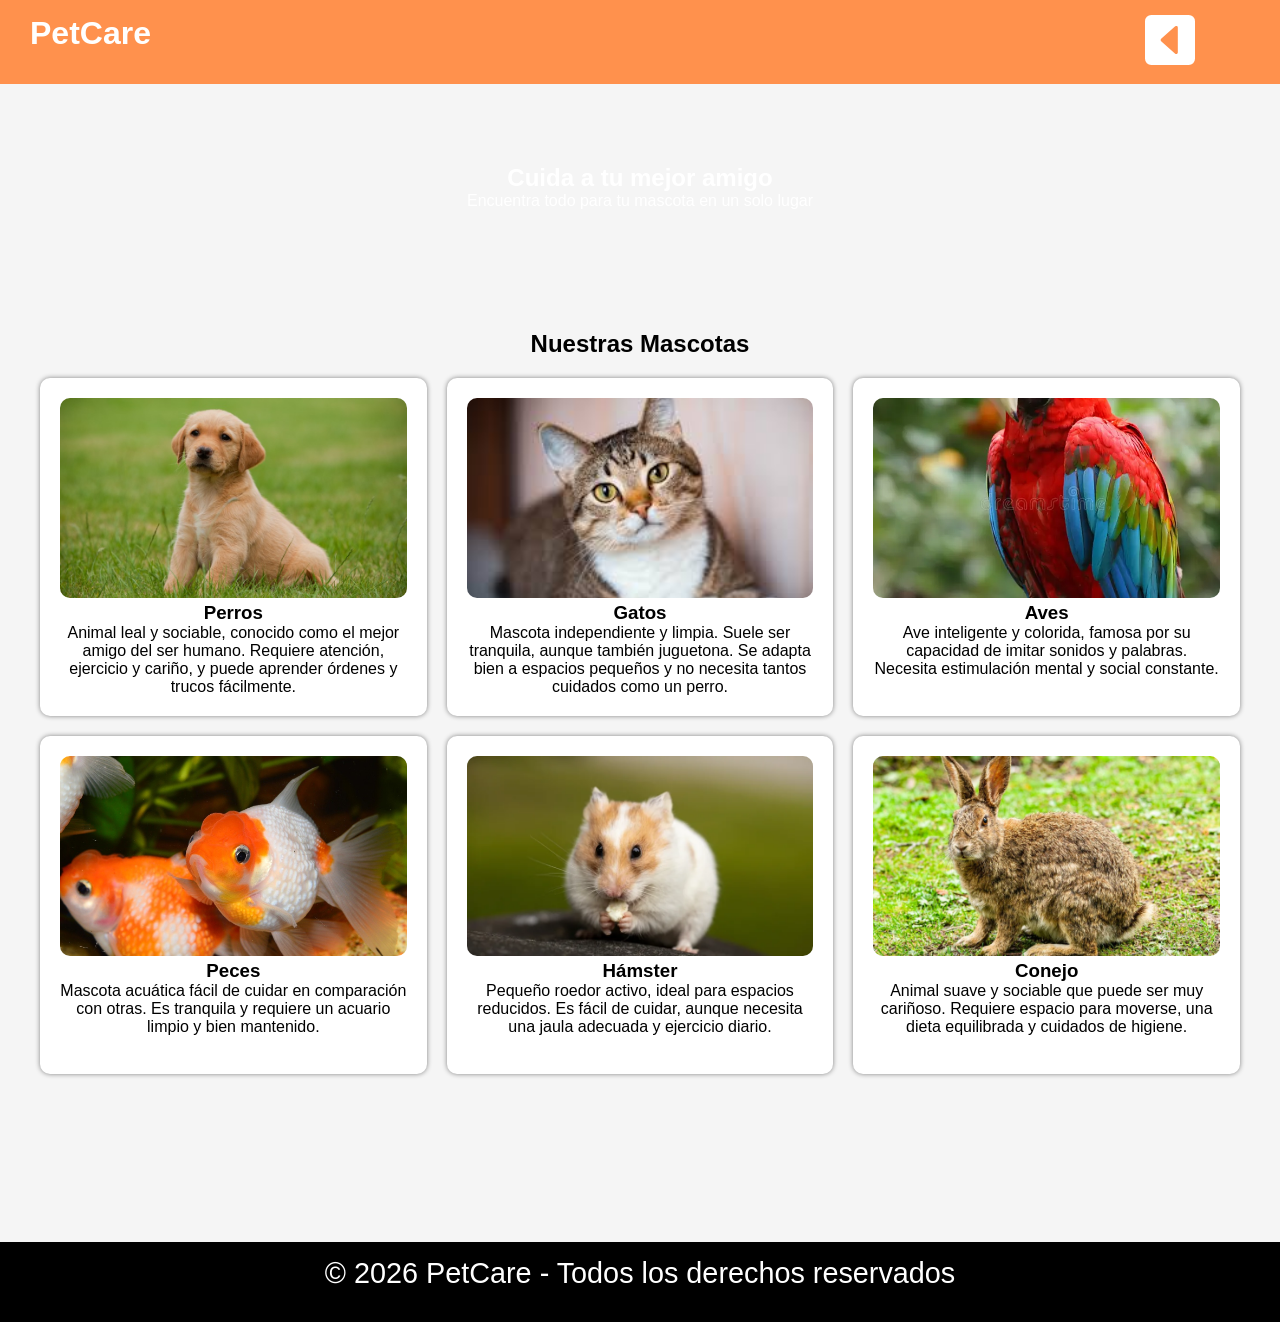
<file: src/views/mascotas.html>
<!DOCTYPE html>
<html lang="es">
<head>
    <meta charset="UTF-8">
    <title>PetCare</title>
    <!-- Styles --> 
    <link rel="stylesheet" href="/src/css/pets/pets.css">
</head>
<body>
    <!-- Header -->
    <header>
        <h1> PetCare</h1>
        <a href="/index.html"><svg xmlns="http://www.w3.org/2000/svg" width="160" height="50" fill="currentColor" class="bi bi-caret-left-square-fill" viewBox="0 0 16 16">
        <path d="M0 2a2 2 0 0 1 2-2h12a2 2 0 0 1 2 2v12a2 2 0 0 1-2 2H2a2 2 0 0 1-2-2zm10.5 10V4a.5.5 0 0 0-.832-.374l-4.5 4a.5.5 0 0 0 0 .748l4.5 4A.5.5 0 0 0 10.5 12"/>
        </svg></a>
    </header>
    <!-- Hero Section -->
    <section class="hero">
        <h2>Cuida a tu mejor amigo</h2>
        <p>Encuentra todo para tu mascota en un solo lugar</p>
    </section>
    <!-- Pets cards -->
    <section class="pets">
        <h2>Nuestras Mascotas</h2>
        <div class="cards">

            <div class="card">
                <img src="/public/img/perro.webp" alt="Perro">
                <article><h3>Perros</h3>
                <p>Animal leal y sociable, conocido como el mejor amigo del ser humano. Requiere atención, ejercicio y cariño, y puede aprender órdenes y trucos fácilmente.</p></article>
            </div>

            <div class="card">
                <img src="/public/img/gato.webp" alt="Gato">
                <article><h3>Gatos</h3>
                <p>Mascota independiente y limpia. Suele ser tranquila, aunque también juguetona. Se adapta bien a espacios pequeños y no necesita tantos cuidados como un perro.</p></article>
            </div>

            <div class="card">
                <img src="/public/img/loro-rojo-y-verde.webp" alt="Ave">
                <article><h3>Aves</h3>
                <p>Ave inteligente y colorida, famosa por su capacidad de imitar sonidos y palabras. Necesita estimulación mental y social constante.</p></article>
            </div>

            <div class="card">
                <img src="/public/img/goldfish.webp" alt="Pez">
                <article><h3>Peces</h3>
                <p>Mascota acuática fácil de cuidar en comparación con otras. Es tranquila y requiere un acuario limpio y bien mantenido.</p></article>
            </div>

            <div class="card">
                <img src="/public/img/pexels-sharon-snider-4520484-1.webp" alt="Hamster">
                <article><h3>Hámster</h3>
                <p>Pequeño roedor activo, ideal para espacios reducidos. Es fácil de cuidar, aunque necesita una jaula adecuada y ejercicio diario.</p></article>
            </div>

            <div class="card">
                <img src="/public/img/conejo.webp" alt="Conejo">
                <article><h3>Conejo</h3>
                <p>Animal suave y sociable que puede ser muy cariñoso. Requiere espacio para moverse, una dieta equilibrada y cuidados de higiene.</p></article>
            </div>

        </div>
    </section>
    <!-- Footer -->
    <footer>
        <p>© 2026 PetCare - Todos los derechos reservados</p>
    </footer>

</body>
</html>
</file>
<file: src/css/pets/pets.css>
/* Reset and base styles */
* {
    margin: 0;
    padding: 0;
    box-sizing: border-box;
    font-family: Arial, sans-serif;
}

/* General body */
body {
    background: #f5f5f5;
}

/* Header navigation */
header {
    background: #ff914d;
    color: white;
    display: flex;
    justify-content: space-between;
    padding: 15px 30px;
}

/* Header links */
header a {
    color: white;
    margin-left: 15px;
    text-decoration: none;
}

/* Hero section with background image */
.hero {
    background: url("https://images.unsplash.com/photo-1517849845537-4d257902454a")
    center/cover;
    color: white;
    text-align: center;
    padding: 80px 20px;
}

/* Hero button */
.hero button {
    margin-top: 10px;
    padding: 10px 20px;
    border: none;
    background: #ff914d;
    color: white;
    cursor: pointer;
}

/* Pets section */
.pets {
    padding: 40px;
    text-align: center;
}

/* Pet cards container */
.cards {
    display: flex;
    justify-content: center;
    gap: 20px;
    margin-top: 20px;
}

/* Individual pet card */
.card {
    background: white;
    padding: 20px;
    border-radius: 10px;
    width: 20%;
    box-shadow: 0 0 5px gray;
}

/* Card image styling */
.card img {
    width: 100%;
    height: 200px;
    object-fit: cover;
    border-radius: 10px;
}

/* Footer */
footer {
    background: black;
    color: white;
    text-align: center;
    padding: 15px;
    margin-top: 8rem;
    height: 5rem;
    font-size: 1.8rem;
}

/* Responsive design - tablets and below */
@media (max-width: 1300px) {
    .cards {
    display: grid;
    grid-template-columns: 1fr 1fr 1fr;
    grid-template-rows: 1fr 1fr;
}

    .card {
    width: 100%;
}
}
</file>
